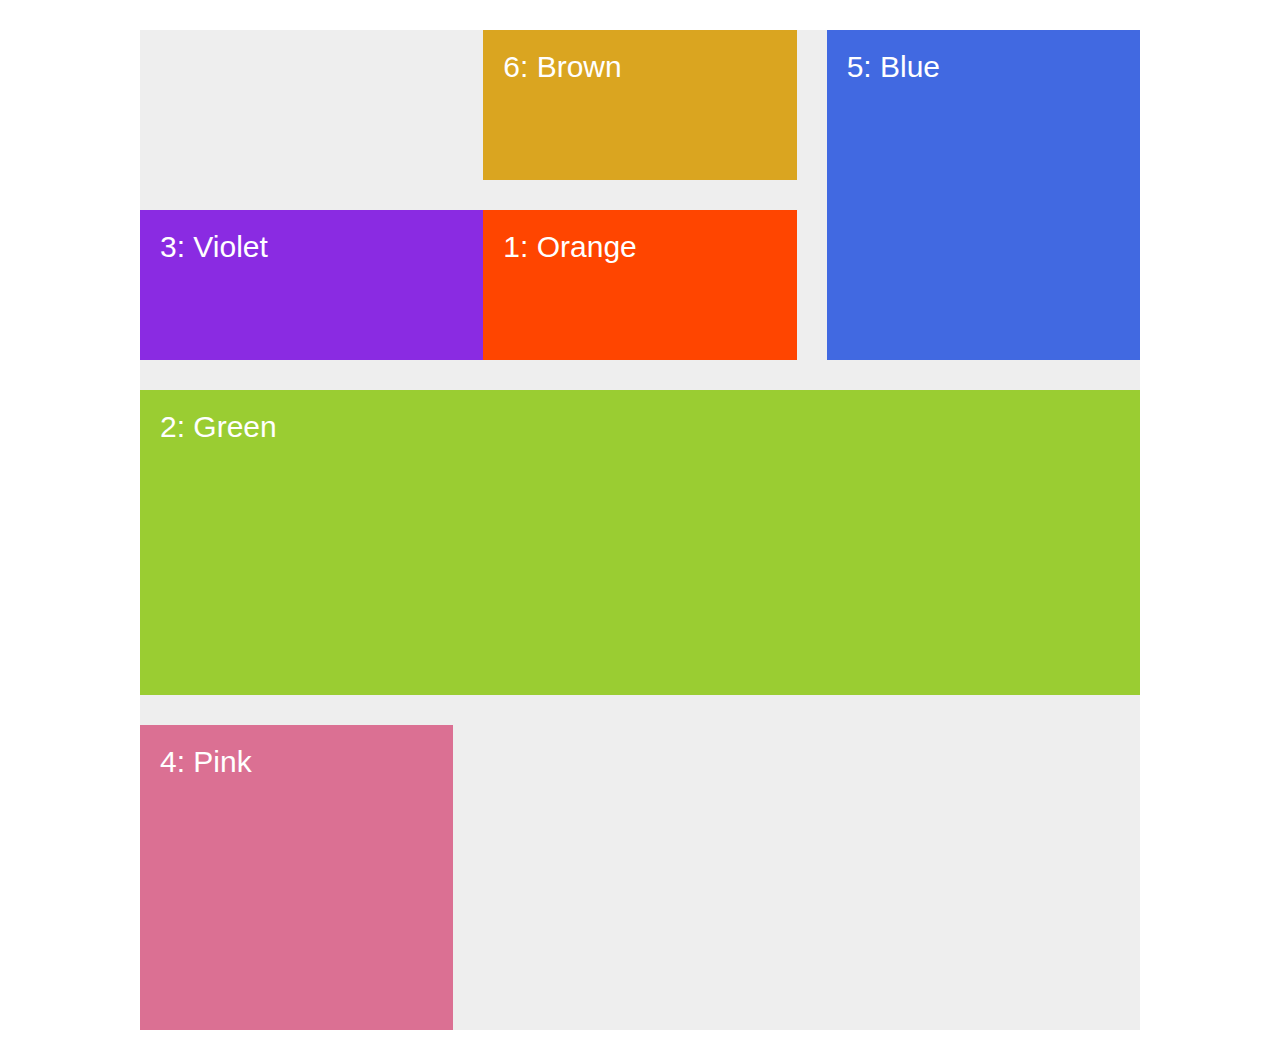
<file: intro-to-css-grid-layouts/index.html>
<!DOCTYPE html>
<html lang="en">
  <head>
    <meta charset="UTF-8" />
    <meta name="viewport" content="width=device-width, initial-scale=1.0" />
    <title>A Quick Introduction to CSS Grid Layouts</title>
    <link rel="stylesheet" type="text/css" href="styles.css" />
  </head>
  <body>
    <div class="container">
      <div class="item item--1">1: Orange</div>
      <div class="item item--2">2: Green</div>
      <div class="item item--3">3: Violet</div>
      <div class="item item--4">4: Pink</div>
      <div class="item item--5">5: Blue</div>
      <div class="item item--6">6: Brown</div>
    </div>
  </body>
</html>
</file>
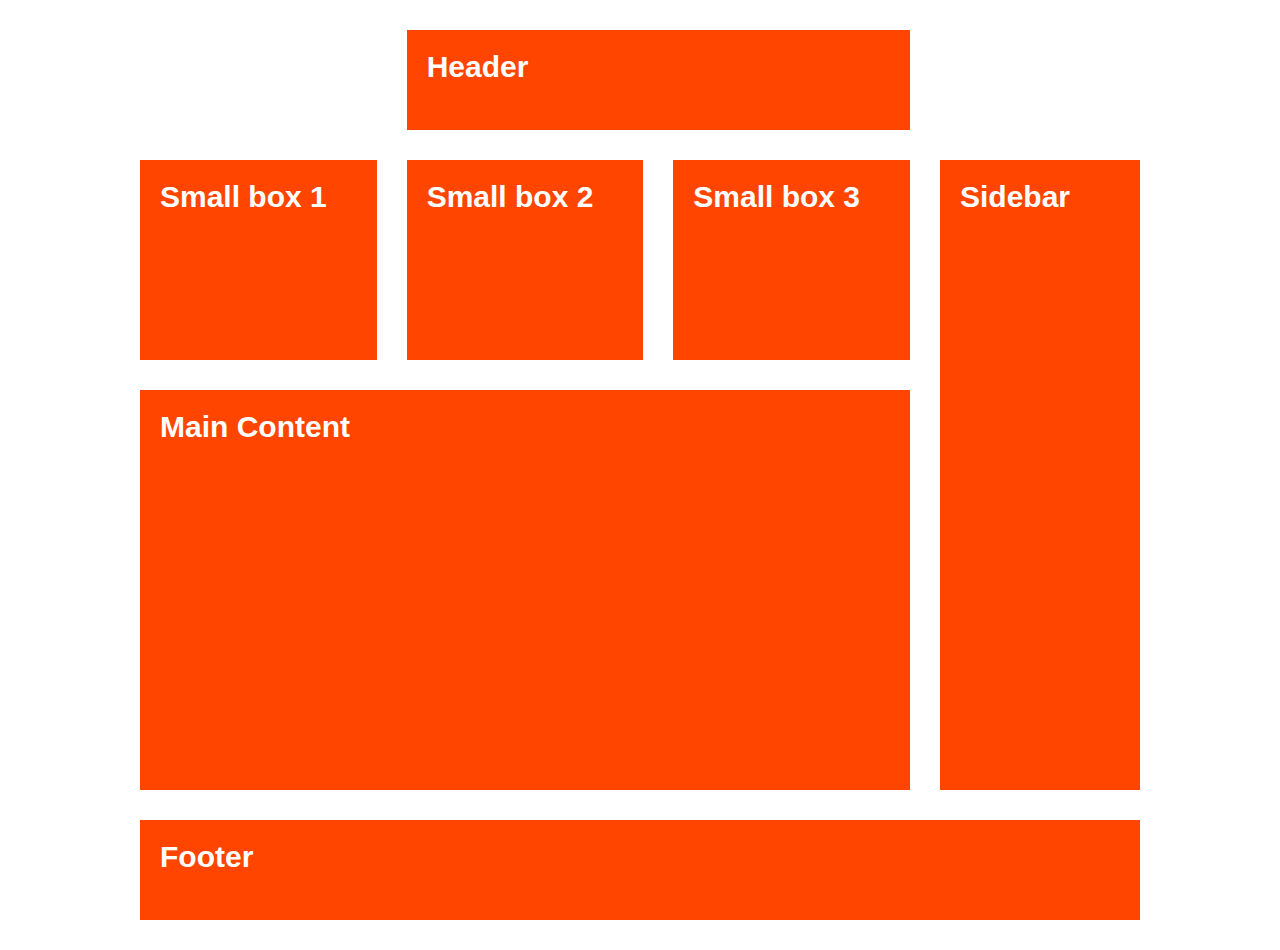
<file: intro-to-css-grid-layouts/grid-challenge.html>
<!DOCTYPE html>
<html lang="en">
  <head>
    <meta charset="UTF-8" />
    <meta name="viewport" content="width=device-width, initial-scale=1.0" />
    <title>CSS Grid Layouts Challenge</title>
    <link rel="stylesheet" type="text/css" href="challenge.css" />
  </head>
  <body>
    <div class="challenge">
      <div class="header">Header</div>
      <div class="smallbox-1">Small box 1</div>
      <div class="smallbox-2">Small box 2</div>
      <div class="smallbox-3">Small box 3</div>
      <div class="main-content">Main Content</div>
      <div class="sidebar">Sidebar</div>
      <div class="footer">Footer</div>
    </div>
  </body>
</html>
</file>
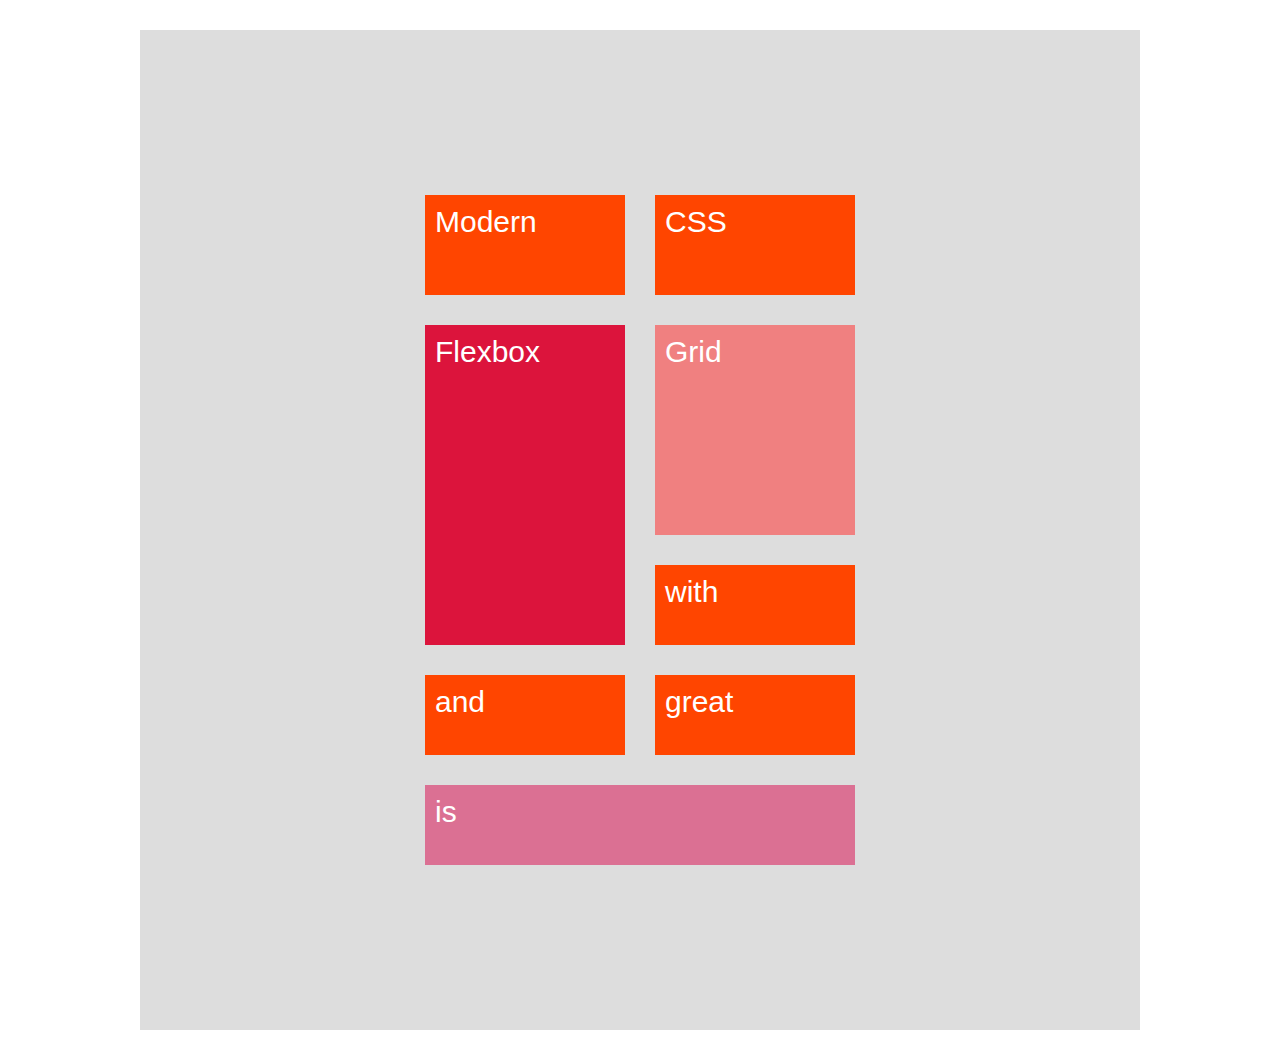
<file: intro-to-css-grid-layouts/implicit-vs-explicit-grids.html>
<!DOCTYPE html>
<html lang="en">
  <head>
    <meta charset="UTF-8" />
    <meta name="viewport" content="width=device-width, initial-scale=1.0" />
    <title>
      A Quick Introduction to CSS Grid Layouts - Implicit vs Explicit Grids
    </title>
    <link rel="stylesheet" type="text/css" href="implicit-explicit.css" />
  </head>
  <body>
    <div class="container">
      <div class="item item--1">Modern</div>
      <div class="item item--2">CSS</div>
      <div class="item item--3">with</div>
      <div class="item item--4">Flexbox</div>
      <div class="item item--5">and</div>
      <div class="item item--6">Grid</div>
      <div class="item item--7">is</div>
      <div class="item item--8">great</div>
    </div>
  </body>
</html>
</file>
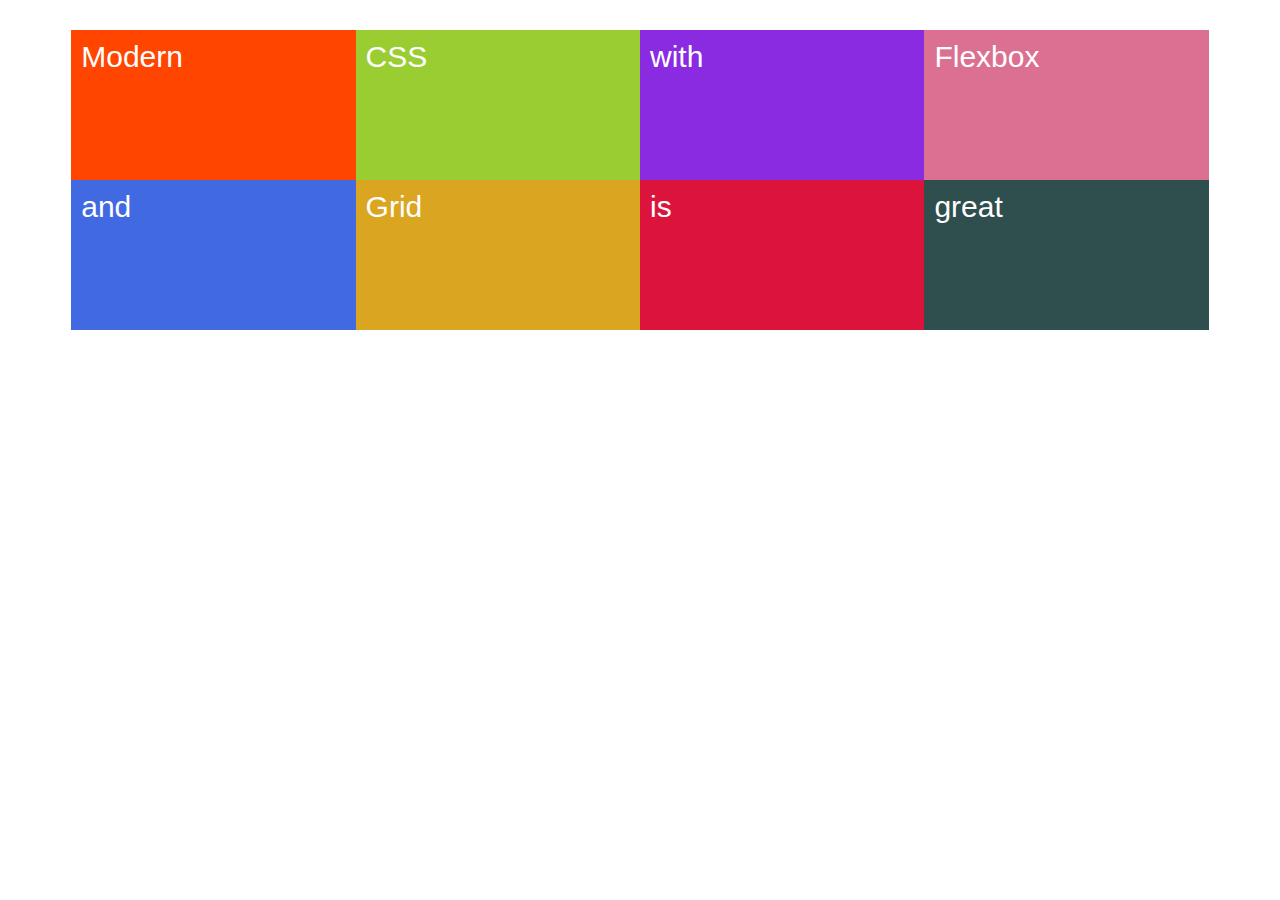
<file: intro-to-css-grid-layouts/max-min-content.html>
<!DOCTYPE html>
<html lang="en">
  <head>
    <meta charset="UTF-8" />
    <meta name="viewport" content="width=device-width, initial-scale=1.0" />
    <title>
      A Quick Introduction to CSS Grid Layouts - Using min-content, max-content
      and the minmax() function
    </title>
    <link rel="stylesheet" type="text/css" href="max-min.css" />
  </head>
  <body>
    <div class="container">
      <div class="item item--1">Modern</div>
      <div class="item item--2">CSS</div>
      <div class="item item--3">with</div>
      <div class="item item--4">Flexbox</div>
      <div class="item item--5">and</div>
      <div class="item item--6">Grid</div>
      <div class="item item--7">is</div>
      <div class="item item--8">great</div>
    </div>
  </body>
</html>
</file>
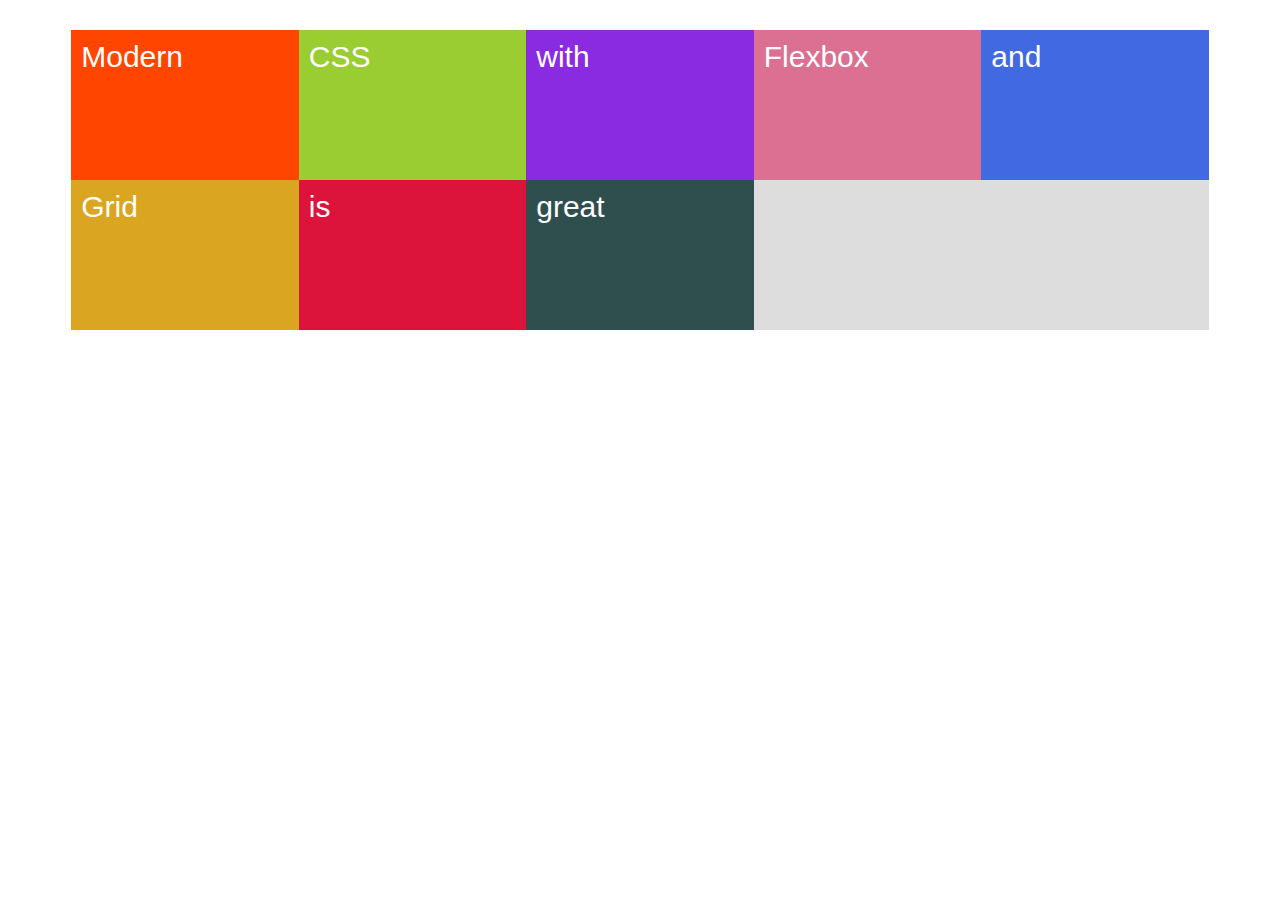
<file: intro-to-css-grid-layouts/responsive-layouts.html>
<!DOCTYPE html>
<html lang="en">
  <head>
    <meta charset="UTF-8" />
    <meta name="viewport" content="width=device-width, initial-scale=1.0" />
    <title>A Quick Introduction to CSS Grid Layouts - Responsive Layouts</title>
    <link rel="stylesheet" type="text/css" href="responsive-layouts.css" />
  </head>
  <body>
    <div class="container">
      <div class="item item--1">Modern</div>
      <div class="item item--2">CSS</div>
      <div class="item item--3">with</div>
      <div class="item item--4">Flexbox</div>
      <div class="item item--5">and</div>
      <div class="item item--6">Grid</div>
      <div class="item item--7">is</div>
      <div class="item item--8">great</div>
    </div>
  </body>
</html>
</file>
<file: intro-to-css-grid-layouts/styles.css>
.container {
  background-color: #eee;
  width: 1000px;
  margin: 30px auto;
  height: 1000px;

  display: grid;
  grid-template-rows: repeat(2, 150px);
  /* grid-template-rows: repeat(2, 1fr); */
  /* grid-template-columns: repeat(2, 150px) 1fr; */
  /* grid-template-columns: 50% 1fr 2fr; */
  grid-template-columns: repeat(3, 1fr);

  /* grid-row-gap: 30px; */
  /* grid-column-gap: 30px; */

  grid-gap: 30px;
}

.item {
  padding: 20px;
  font-size: 30px;
  font-family: sans-serif;
  color: white;
}

.item--1 {
  background-color: orangered;
  /* grid-row-start: 2;
  grid-row-end: 3;
  grid-column-start: 2;
  grid-column-end: 3; */
  grid-row: 2 / 3;
  grid-column: 2 / 3;
  z-index: 10;
}

.item--2 {
  background-color: yellowgreen;
  /* grid-column: 2 / span 2; */
  grid-column: 1 / -1;
}

.item--3 {
  background-color: blueviolet;
  grid-column: 1 / 3;
  grid-row: 2 / 3;
}

.item--4 {
  background-color: palevioletred;
}

.item--5 {
  background-color: royalblue;
  /* grid-row: 1 / 2;
  grid-column: 3 / 4; */
  grid-area: 1 / 3 / 3 / 4;
}

.item--6 {
  background-color: goldenrod;
  grid-row: 1 / 2;
  grid-column: 2 / 3;
}
</file>
<file: intro-to-css-grid-layouts/challenge.css>
/* METHOD 1: LINE NUMBERS */
/*
.challenge {
  width: 1000px;
  margin: 30px auto;

  display: grid;
  grid-template-rows: 100px 200px 400px 100px;
  grid-template-columns: repeat(3, 1fr) 200px;
  grid-gap: 30px;
}

.header,
.smallbox-1,
.smallbox-2,
.smallbox-3,
.sidebar,
.main-content,
.footer {
  background-color: orangered;
  padding: 20px;

  color: white;
  font-size: 30px;
  font-family: sans-serif;

  font-weight: bold;
}

.header {
  grid-column: 1 / -1;
}

.sidebar {
  grid-column: 4 / 5;
  grid-row: 2 / span 2;
}

.main-content {
  grid-column: 1 / span 3;
}

.footer {
  grid-column: 1 / -1;
}
*/

/* METHOD 2: LINE NAMES */

/*
.challenge {
  width: 1000px;
  margin: 30px auto;

  display: grid;
  grid-template-rows: [heder-start] 100px [header-end box-start] 200px [box-end main-start] 400px [main-end footer-start] 100px [footer-end];
  grid-template-columns: repeat(3, [col-start] 1fr [col-end]) 200px [grid-end];
  grid-gap: 30px;
}

.header,
.smallbox-1,
.smallbox-2,
.smallbox-3,
.sidebar,
.main-content,
.footer {
  background-color: orangered;
  padding: 20px;

  color: white;
  font-size: 30px;
  font-family: sans-serif;

  font-weight: bold;
}

.header {
  grid-column: col-start 1 / grid-end;
}

.sidebar {
  grid-column: col-end 3 / grid-end;
  grid-row: box-start / main-end;
}

.main-content {
  grid-column: col-start 1 / col-end 3;
}

.footer {
  grid-column: col-start 1 / grid-end;
}

*/

/* METHOD 3: NAME GRID AREAS */

.challenge {
  width: 1000px;
  margin: 30px auto;

  display: grid;
  grid-template-rows: 100px 200px 400px 100px;
  grid-template-columns: repeat(3, 1fr) 200px;
  grid-gap: 30px;

  grid-template-areas:
    '. head head .'
    'box-1 box-2 box-3 side'
    'main main main side'
    'foot foot foot foot';
}

.header,
.smallbox-1,
.smallbox-2,
.smallbox-3,
.sidebar,
.main-content,
.footer {
  background-color: orangered;
  padding: 20px;

  color: white;
  font-size: 30px;
  font-family: sans-serif;

  font-weight: bold;
}

.header {
  grid-area: head;
}

.smallbox-1 {
  grid-area: box-1;
}
.smallbox-2 {
  grid-area: box-2;
}
.smallbox-3 {
  grid-area: box-3;
}

.sidebar {
  grid-area: side;
}

.main-content {
  grid-area: main;
}

.footer {
  grid-area: foot;
}
</file>
<file: intro-to-css-grid-layouts/implicit-explicit.css>
.container {
  width: 1000px;
  margin: 30px auto;
  background-color: #ddd;

  display: grid;
  /* grid-template-rows: repeat(2, 150px); */
  /* grid-template-columns: repeat(2, 1fr); */
  grid-gap: 30px;

  grid-auto-rows: 80px;
  grid-auto-flow: row dense;
  grid-auto-columns: 0.5fr;

  /* Align grid items to grid areas */
  /*align-items: center; */ /* DEFAULT: STRETCH; other values: center / end / start */
  /*justify-items: center; */ /* DEFAULT: STRETCH; other values: center / end / start */

  /* Align grid tracks to grid container */
  grid-template-rows: repeat(2, 100px);
  grid-template-columns: repeat(2, 200px);
  height: 1000px;

  justify-content: center; /* center / start / end / space-between / space-around / space-evenly */

  align-content: center;
}

.item {
  padding: 10px;
  color: white;
  font-family: sans-serif;
  font-size: 30px;
  background-color: orangered;
}

.item--4 {
  background-color: crimson;
  grid-row: 2 / span 3;
  /* align-self: start; */
  /* justify-self: start; */
}

.item--6 {
  background-color: lightcoral;
  grid-row: 2 / span 2;
}

.item--7 {
  background-color: palevioletred;
  grid-column: 1 / -1;
}
</file>
<file: intro-to-css-grid-layouts/max-min.css>
.container {
  width: 1000px;
  margin: 30px auto;
  background-color: #ddd;

  display: grid;
  /* Using min-content and max-content */
  /* grid-template-rows: repeat(2, 150px); */
  /* grid-template-columns: max-content 1fr 1fr min-content; */
  /* grid-template-rows: repeat(2, min-content); */

  /* Using minmax function */
  width: 90%;
  grid-template-rows: repeat(2, minmax(150px, min-content));
  grid-template-columns: minmax(200px, 1fr) repeat(3, 1fr);
}

.item {
  padding: 10px;
  color: white;
  font-family: sans-serif;
  font-size: 30px;
  /* background-color: orangered; */
}

.item--1 {
  background-color: orangered;
}
.item--2 {
  background-color: yellowgreen;
}
.item--3 {
  background-color: blueviolet;
}
.item--4 {
  background-color: palevioletred;
}
.item--5 {
  background-color: royalblue;
}
.item--6 {
  background-color: goldenrod;
}
.item--7 {
  background-color: crimson;
}
.item--8 {
  background-color: darkslategray;
}
</file>
<file: intro-to-css-grid-layouts/responsive-layouts.css>
.container {
  width: 1000px;
  margin: 30px auto;
  background-color: #ddd;

  display: grid;
  /* Using min-content and max-content */
  /* grid-template-rows: repeat(2, 150px); */
  /* grid-template-columns: max-content 1fr 1fr min-content; */
  /* grid-template-rows: repeat(2, min-content); */

  /* Using minmax function */
  /* width: 90%; */
  /* grid-template-rows: repeat(2, minmax(150px, min-content)); */
  /* grid-template-columns: minmax(200px, 1fr) repeat(3, 1fr); */

  /* Using auto-fill and auto-fix */
  grid-template-rows: repeat(2, minmax(150px, min-content));
  grid-template-columns: repeat(auto-fill, 100px);
  grid-template-columns: repeat(auto-fit, 100px);
  width: 90%;
  grid-template-columns: repeat(auto-fit, minmax(200px, 1fr));
  grid-auto-rows: 150px;
}

.item {
  padding: 10px;
  color: white;
  font-family: sans-serif;
  font-size: 30px;
  /* background-color: orangered; */
}

.item--1 {
  background-color: orangered;
}
.item--2 {
  background-color: yellowgreen;
}
.item--3 {
  background-color: blueviolet;
}
.item--4 {
  background-color: palevioletred;
}
.item--5 {
  background-color: royalblue;
}
.item--6 {
  background-color: goldenrod;
}
.item--7 {
  background-color: crimson;
}
.item--8 {
  background-color: darkslategray;
}
</file>
